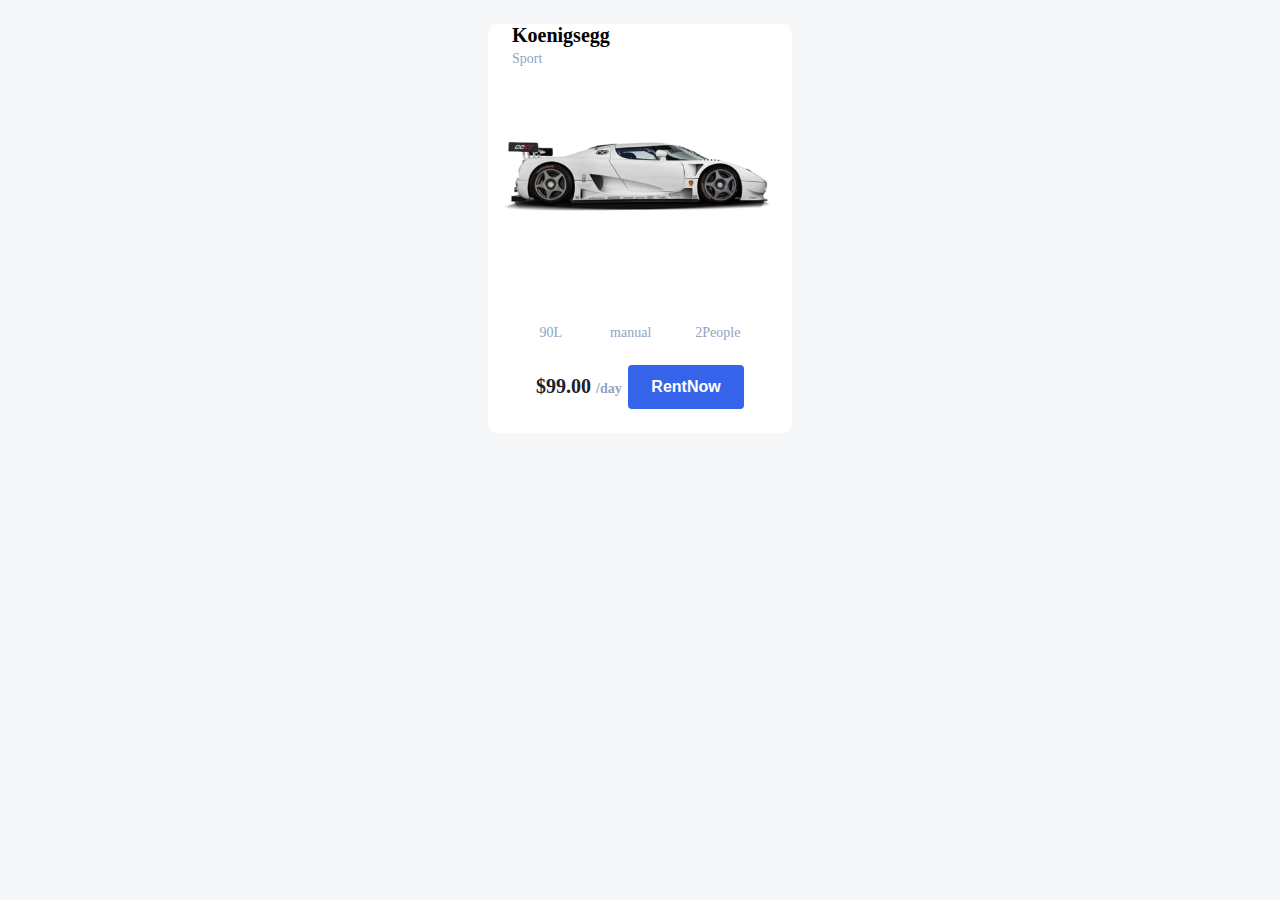
<file: index.html>
<!DOCTYPE html>
<html lang="en">
  <head>
    <meta charset="UTF-8" />
    <meta name="viewport" content="width=device-width, initial-scale=1.0" />
    <title>Document</title>
    <link rel="stylesheet" href="style.css" />
  </head>
  <body>
    <div class="main-card">
      <h3 class="car-Name">Koenigsegg</h3>
      <p class="car-type">Sport</p>
      <div class="image-container"><img src="images/car.png" alt="" /></div>
      <div class="car-desc">
        <span class="liter">90L</span> <span class="gear-box">manual</span
        ><span class="seats">2People</span>
        <div class="footer">
          <span>$99.00 <span class="time">/day</span></span>
          <div>
            <button class="button-dec"><a href="rental.html">RentNow</a>
            </button>
          </div>
        </div>
      </div>
    </div>
  </body>
</html>
</file>
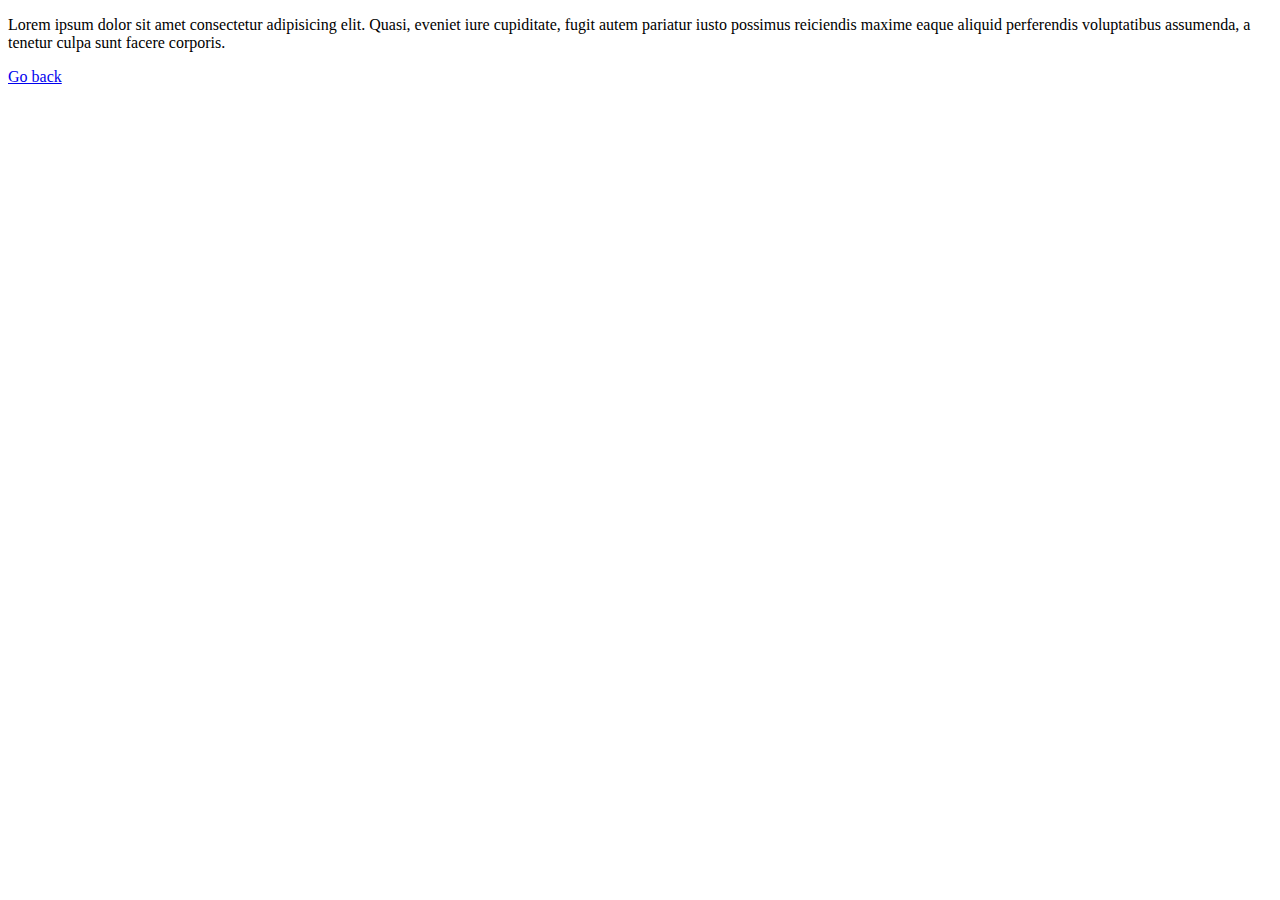
<file: rental.html>
<!DOCTYPE html>
<html lang="en">
<head>
    <meta charset="UTF-8">
    <meta name="viewport" content="width=device-width, initial-scale=1.0">
    <title>Document</title>
</head>
<body>
    <p>Lorem ipsum dolor sit amet consectetur adipisicing elit. Quasi, eveniet iure cupiditate, fugit autem pariatur iusto possimus reiciendis maxime eaque aliquid perferendis voluptatibus assumenda, a tenetur culpa sunt facere corporis.</p>
    <a href="http://127.0.0.1:5500/index.html">Go back</a>
</body>
</html>
</file>
<file: style.css>
* {
  margin: 0;
  padding: 0;
  box-sizing: border-box;
}

body {
  background-color: #f6f7f9;
}

.main-card {
  max-width: 304px;
  width: 100%;
  height: auto;
  margin: 0 auto;
  background-color: white;
  border-radius: 10px;
}

.car-Name {
  margin-top: 24px;
  margin-left: 24px;
  font-size: 20px;
  font-weight: bold;
}

.car-type {
  font-size: 14px;
  text-align: bold;
  color: #90a3bf;
  margin-top: 4px;
  margin-left: 24px;
}

.image-container img {
  max-width: 372px;
  width: 100%;
  height: auto;
  padding: 64px 12px;
}

.car-desc {
  text-align: center;
  width: 256px;
  height: auto;
  margin: 37px 24px 24px 24px;
}

.liter {
  font-size: 14px;
  color: #90a3bf;
  text-align: bold;
}

.gear-box {
  padding-left: 44px;
  font-size: 14px;
  color: #90a3bf;
  text-align: bold;
}

.seats {
  padding-left: 44px;
  font-size: 14px;
  color: #90a3bf;
  text-align: bold;
}

.footer {
  width: 100%;
  display: flex;
  justify-content: space-between;
  align-items: center;
  font-size: 20px;
  font-weight: bold;
  color: #1a202c;
  padding: 24px;
}

.time {
  font-size: 14px;
  color: #90a3bf;
  text-align: center;
}

.button-dec{
  width:116px;
  height: 44px;
  border-radius: 4px;
 background-color: #3563E9;
 border: none;
}
.button-dec a{
  font-size: 16px;
  font-weight: bold;
 text-decoration: none;
 color: white;

}
</file>
